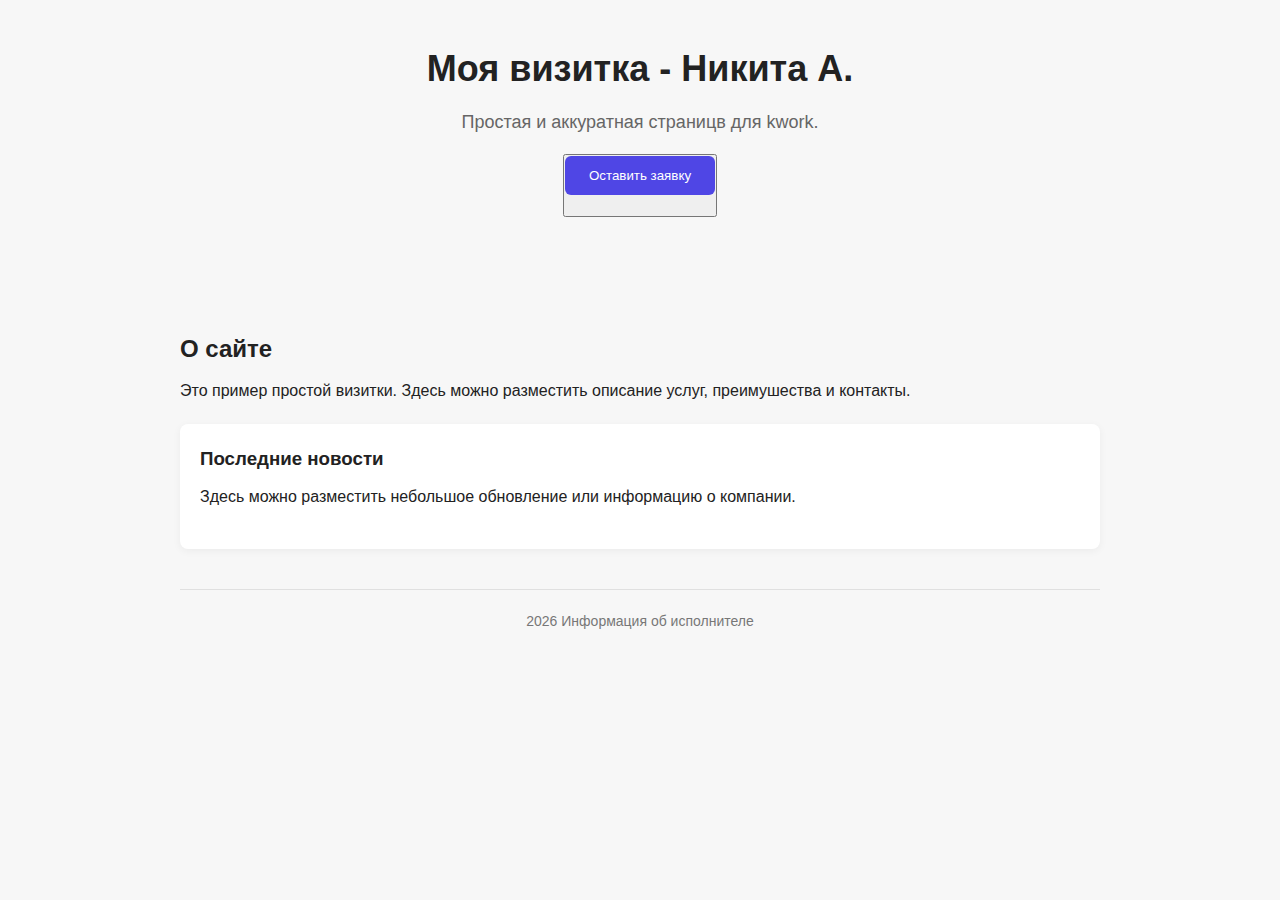
<file: index.html>
<!DOCTYPE html>
<html>

    <head>
        <meta charset="utf-8">
        <meta name="viewport" content="width=device-width, initial-scale=1.0">
        <title>Main Page Visit</title>

        <!-- Link to external CSS file -->
        <link rel="stylesheet" href="stile.css">

        <!-- Link to external JS file (deferred) -->
        <script src="script.js" defer></script>
    </head>

    <body>

        <!-- Main container -->
        <div id="main">

            <!-- Header section -->
            <header id="header">
                <h1 class="page-title">
                    Моя визитка - Никита А.
                </h1>
                    <p>Простая и аккуратная страницв для kwork.</p>

                    <!-- Button to show information && hidden information block -->
                    <button id="b">
                        <a href="#" class="btn">Оставить заявку</a>
                    </button>
                    <div id="e">
                        <p>Number phone: +1 (213) yyy-xxxx :: Email: yyy-xxxx@gmail.com</p>
                        <form action="" method="get">
                            <input id="contact" disabled placeholder="Your contact::">
                            <input type="submit" id="send" value="Send">
                        </form>
                    </div>
            </header>

            <!-- Main container section -->
            <main id="content">
                <h2>О сайте</h2>
                <p>Это пример простой визитки. Здесь можно разместить описание услуг, преимушества и контакты.</p>
                    
                    <!-- News / updates block -->
                    <div class="news">
                        <h3>Последние новости</h3>
                        <p>Здесь можно разместить небольшое обновление или информацию о компании.</p>
                    </div>
            </main>

            <!-- Footer section -->
            <footer>
                <div class="container">
                    <p>2026 Информация об исполнителе</p>
                </div>
            </footer>

        </div>

    </body>

</html>
</file>
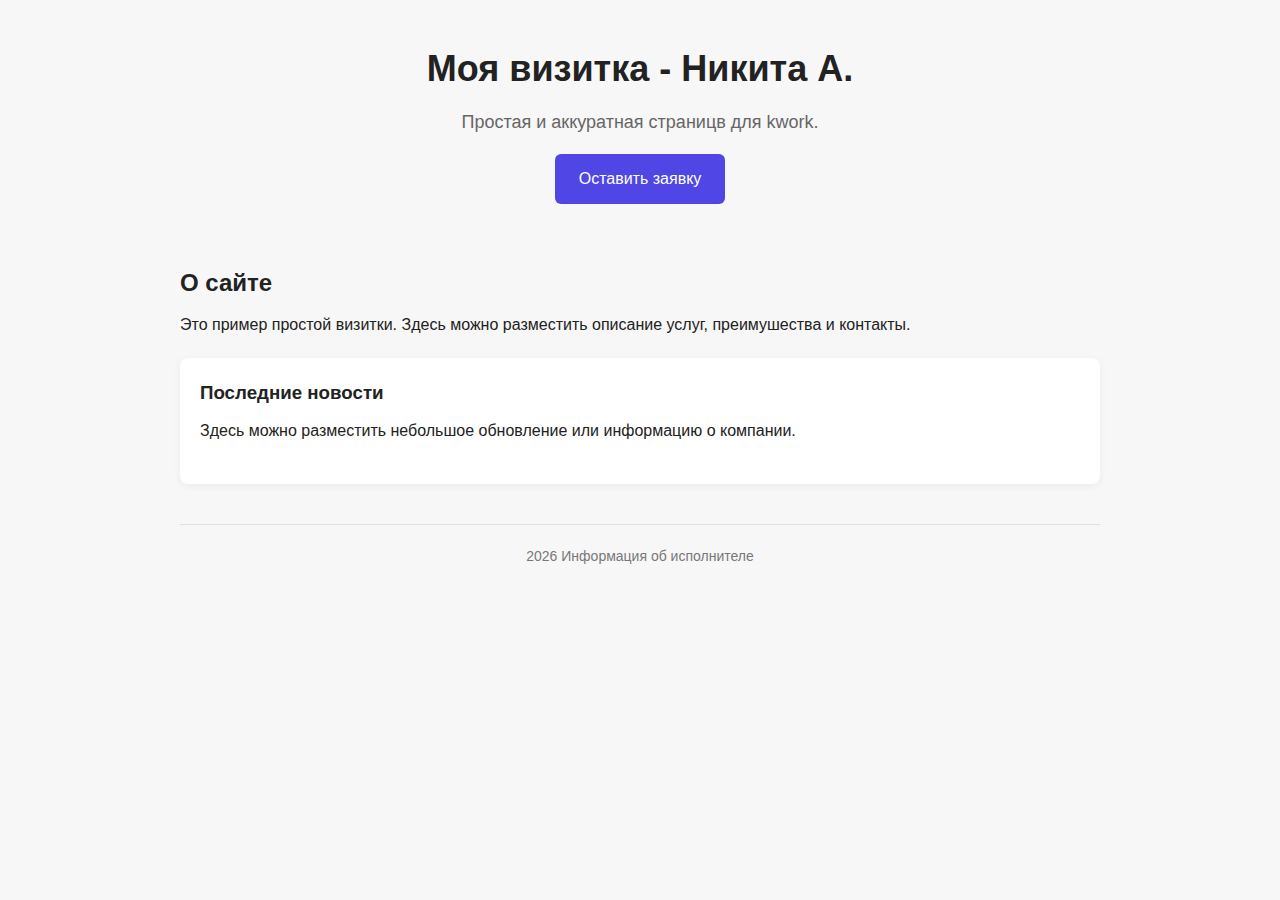
<file: tmain.html>
<!DOCTYPE html>
<html>
    <head>
        <meta charset="utf-8">
        <meta name="viewport" content="width=device-width, initial-scale=1.0">
        <title>Main Page Visit</title>
        <link rel="stylesheet" href="stile.css">
    </head>
    <body>
        <div id="main">
            <header id="header">
                <h1 class="page-title">
                    Моя визитка - Никита А.
                </h1>
                    <p>Простая и аккуратная страницв для kwork.</p>
                    <a href="#" class="btn">Оставить заявку</a>
            </header>

            <main id="content">
                <h2>О сайте</h2>
                <p>Это пример простой визитки. Здесь можно разместить описание услуг, преимушества и контакты.</p>
                    
                    <div class="news">
                        <h3>Последние новости</h3>
                        <p>Здесь можно разместить небольшое обновление или информацию о компании.</p>
                    </div>
            </main>

            <footer>
                <div class="container">
                    <p>2026 Информация об исполнителе </p>
                </div>
            </footer>
        </div>
    </body>
</html>
</file>
<file: stile.css>
/*===== Reset default styles =====*/
* {
    margin: 0;
    padding: 0;
    box-sizing: border-box;
}

/*===== Container for information block =====*/
#e {
    opacity: 0;
    transform: translateY(-10px);
    transition: all 0.3s ease;
    pointer-events: none;
    background: white;
    border-radius: 10px;
    box-shadow: 0 5px 15px rgba(0, 0, 0, 0.1);
}

/*===== Active state: visible =====*/
#e.active {
    opacity: 1;
    transform: translateY(0);
    pointer-events: auto;
}

/*===== Main styles and layout for the page =====*/
body {
    font-family: Arial, Helvetica, sans-serif;
    background-color: #f7f7f7;
    color: #222;
    line-height: 1.6;
}
#main {
    max-width: 960px;
    margin:0 auto;
    padding: 40px 20px;
}

/*===== Header and page title =====*/
header {
    text-align: center;
    margin-bottom: 40px;
}
.page-title {
    font-size: 36px;
    margin-bottom: 10px;
}
header p {
    font-size: 18px;
    color: #666;
    margin-bottom: 18px;
}

/*===== Main content styling =====*/
main {
    margin-bottom: 40px;
}
main h2 {
    font-size: 24px;
    margin-bottom: 10px;
}
main p {
    margin-bottom: 20px;
}

/*===== News block styling =====*/
.news {
    background-color: #ffffff;
    padding: 20px;
    border-radius: 8px;
    box-shadow: 0 2px 8px rgba(0, 0, 0, 0.05);
    margin-bottom: 10px;
}
.news h3 {
    margin-bottom: 10px;
}

/*===== Footer styling =====*/
footer {
    border-top: 1px solid #e0e0e0;
    padding-top: 20px;
    text-align: center;
    color: #777;
    font-size: 14px;
}

/*===== Button styling =====*/
.btn {
display: inline-block;
margin-bottom: 20px;
padding: 12px 24px;
background-color: #4f46e5;
color: #ffffff;
text-decoration: none;
border-radius: 6px;
transition: background-color 0.2s eaese;
}
.btn:hover {
    background-color: #4338ca;
}

/*===== Responsive styles for tablets =====*/
@media (max-width: 768px) {
    .page-title {
        font-size: 28px;
    }
    main h2 {
        font-size: 20px;
    }
    #main {
        padding: 30px 15px;
    }
    .news {
        padding: 15px;
    }
}

/*===== Responsive styles for mobile phones =====*/
@media (max-width: 480px) {
    .page-title {
        font-size: 24px;
    }
    main h2 {
        font-size: 18px;
    }
    .btn {
        padding: 10px 18px;
        font-size: 14px;
    }
    #main {
        padding: 20px 10px;
    }
}
</file>
